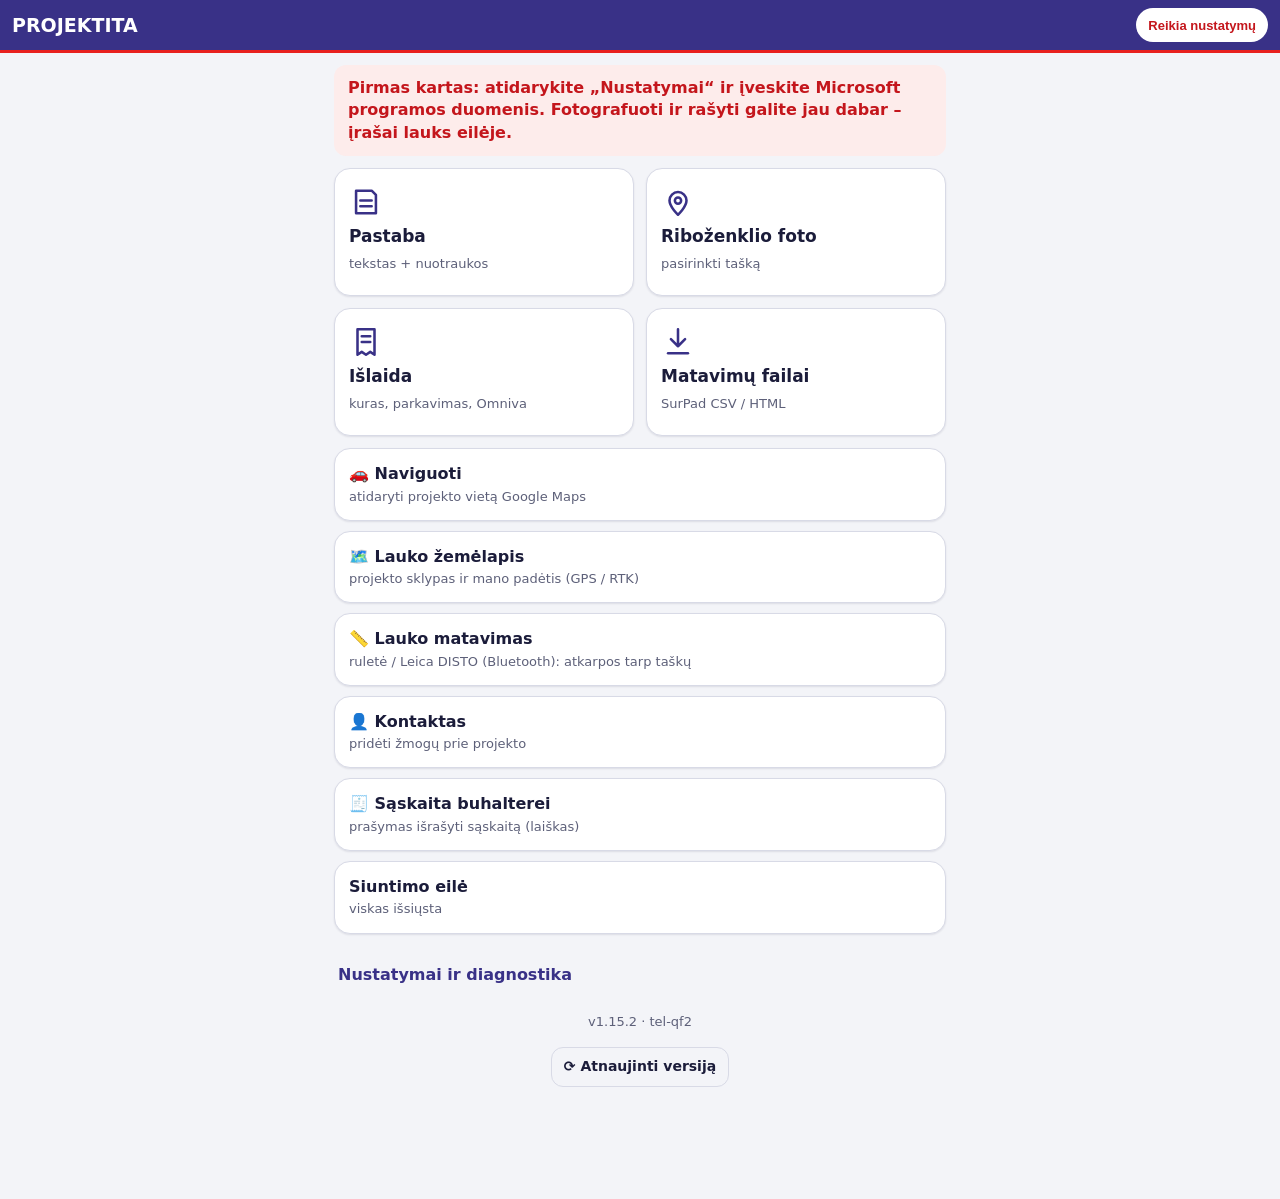
<file: index.html>
<!doctype html>
<html lang="lt">
<head>
<meta charset="utf-8">
<meta name="viewport" content="width=device-width, initial-scale=1, viewport-fit=cover">
<meta name="theme-color" content="#393187">
<link rel="manifest" href="manifest.webmanifest">
<link rel="icon" href="icons/icon-192.png">
<link rel="apple-touch-icon" href="icons/icon-192.png">
<title>PROJEKTITA lauke</title>
<link rel="stylesheet" href="app.css">
</head>
<body>
<header class="top">
  <button id="btn-back" class="icon-btn" aria-label="Atgal" hidden>
    <svg viewBox="0 0 24 24" width="24" height="24" fill="none" stroke="currentColor" stroke-width="2.2" stroke-linecap="round" stroke-linejoin="round"><path d="M15 5l-7 7 7 7"/></svg>
  </button>
  <h1 id="title">PROJEKTITA</h1>
  <button id="pill" class="pill" type="button" aria-label="Siuntimo būsena">…</button>
</header>

<main id="main">

  <!-- PRADŽIA -->
  <section id="v-home" class="view" data-title="PROJEKTITA">
    <div id="home-banner" class="banner" hidden></div>
    <div class="grid">
      <button class="card act" data-go="note">
        <svg viewBox="0 0 24 24" width="34" height="34" fill="none" stroke="currentColor" stroke-width="1.8" stroke-linecap="round" stroke-linejoin="round"><path d="M5 4h11l3 3v13H5z"/><path d="M8 11h8M8 15h8"/></svg>
        <span>Pastaba</span><small>tekstas + nuotraukos</small>
      </button>
      <button class="card act" data-go="marker">
        <svg viewBox="0 0 24 24" width="34" height="34" fill="none" stroke="currentColor" stroke-width="1.8" stroke-linecap="round" stroke-linejoin="round"><path d="M12 21s-6-5.6-6-10a6 6 0 0112 0c0 4.4-6 10-6 10z"/><circle cx="12" cy="11" r="2.2"/></svg>
        <span>Riboženklio foto</span><small>pasirinkti tašką</small>
      </button>
      <button class="card act" data-go="expense">
        <svg viewBox="0 0 24 24" width="34" height="34" fill="none" stroke="currentColor" stroke-width="1.8" stroke-linecap="round" stroke-linejoin="round"><path d="M6 3h12v18l-3-2-3 2-3-2-3 2z"/><path d="M9 8h6M9 12h6"/></svg>
        <span>Išlaida</span><small>kuras, parkavimas, Omniva</small>
      </button>
      <button class="card act" data-go="files">
        <svg viewBox="0 0 24 24" width="34" height="34" fill="none" stroke="currentColor" stroke-width="1.8" stroke-linecap="round" stroke-linejoin="round"><path d="M12 3v12M7 10l5 5 5-5"/><path d="M5 20h14"/></svg>
        <span>Matavimų failai</span><small>SurPad CSV / HTML</small>
      </button>
    </div>
    <button class="card wide" id="home-nav" type="button">
      <span>🚗 Naviguoti</span><small>atidaryti projekto vietą Google Maps</small>
    </button>
    <button class="card wide" data-go="field" id="home-field" type="button">
      <span>🗺️ Lauko žemėlapis</span><small>projekto sklypas ir mano padėtis (GPS / RTK)</small>
    </button>
    <button class="card wide" data-go="fm" id="home-fm" type="button">
      <span>📏 Lauko matavimas</span><small>ruletė / Leica DISTO (Bluetooth): atkarpos tarp taškų</small>
    </button>
    <button class="card wide" data-go="contact" id="home-contact" type="button">
      <span>👤 Kontaktas</span><small>pridėti žmogų prie projekto</small>
    </button>
    <button class="card wide" data-go="invoice" id="home-invoice" type="button">
      <span>🧾 Sąskaita buhalterei</span><small>prašymas išrašyti sąskaitą (laiškas)</small>
    </button>
    <button class="card wide" data-go="queue" id="home-queue">
      <span id="home-queue-title">Siuntimo eilė</span><small id="home-queue-sub">—</small>
    </button>
    <button class="link" data-go="settings">Nustatymai ir diagnostika</button>
    <p class="muted center small" id="home-ver"></p>
    <p class="center"><button type="button" class="btn ghost small" id="home-update">⟳ Atnaujinti versiją</button></p>
  </section>

  <!-- PASTABA -->
  <section id="v-note" class="view" data-title="Nauja pastaba" hidden>
    <label class="lbl">Projektas</label>
    <button type="button" class="pick" id="note-project">Pasirinkite projektą…</button>
    <label class="lbl" for="note-cat">Tipas</label>
    <select id="note-cat"></select>
    <label class="lbl" for="note-title">Tema</label>
    <input id="note-title" type="text" autocomplete="off" placeholder="Trumpai, kas atsitiko / ką padaryti">
    <label class="lbl" for="note-body">Aprašymas</label>
    <textarea id="note-body" rows="5" placeholder="Smulkiau (nebūtina)"></textarea>
    <label class="lbl">Nuotraukos</label>
    <div class="row">
      <button type="button" class="btn" id="note-cam">Fotografuoti</button>
      <button type="button" class="btn ghost" id="note-gal">Iš galerijos</button>
    </div>
    <div class="thumbs" id="note-thumbs"></div>
    <div class="bar"><button type="button" class="btn primary" id="note-save">Išsaugoti į eilę</button></div>
  </section>

  <!-- RIBOŽYMIO FOTO -->
  <section id="v-marker" class="view" data-title="Riboženklio foto" hidden>
    <label class="lbl">Projektas</label>
    <button type="button" class="pick" id="marker-project">Pasirinkite projektą…</button>
    <div id="marker-body" hidden>
      <div class="row between">
        <div id="marker-info" class="muted small"></div>
        <button type="button" class="btn small ghost" id="marker-refresh">Atnaujinti taškus</button>
      </div>
      <div class="seg" id="marker-mode" hidden><button type="button" data-m="plan" class="on">Planas</button><button type="button" data-m="list">Sąrašas</button></div>
      <div id="marker-nopl" class="muted small" hidden>Plano nėra: taškų koordinačių telefonas dar negavo. Kompiuteryje atidarykite projekto KADMAT taškus (programa nusiųs koordinates), tada čia spauskite „Atnaujinti taškus“.</div>
      <input id="marker-filter" type="search" inputmode="numeric" placeholder="Ieškoti taško Nr. …" autocomplete="off">
      <div id="marker-plan" hidden>
        <div class="mk-box">
          <svg id="mk-svg" xmlns="http://www.w3.org/2000/svg"></svg>
          <div class="mk-zoom">
            <button type="button" id="mk-zi" aria-label="Didinti">＋</button>
            <button type="button" id="mk-zo" aria-label="Mažinti">－</button>
            <button type="button" id="mk-fit" aria-label="Rodyti visus">⤢</button>
            <button type="button" id="mk-gps" aria-label="Mano vieta">◎</button>
          </div>
        </div>
        <div class="muted small" id="mk-hint">Palieskite tašką planete, tada „Fotografuoti“. Du pirštai – mastelis.</div>
        <div id="mk-sel" class="mk-sel" hidden>
          <div><b id="mk-sel-nr"></b> <span class="muted" id="mk-sel-k"></span><div class="small" id="mk-sel-n"></div></div>
          <button type="button" class="btn primary" id="mk-shoot">Fotografuoti</button>
        </div>
      </div>
      <div class="chips" id="marker-chips"></div>
      <div id="marker-manual" class="manual" hidden>
        <p class="muted small" id="marker-manual-msg"></p>
        <div class="row">
          <input id="marker-nr" type="text" placeholder="Taško Nr." autocomplete="off">
          <button type="button" class="btn" id="marker-nr-go">Fotografuoti</button>
        </div>
      </div>
    </div>
  </section>

  <!-- KONTAKTAS -->
  <section id="v-contact" class="view" data-title="Naujas kontaktas" hidden>
    <label class="lbl">Projektas</label>
    <button type="button" class="pick" id="ct-project">Pasirinkite projektą…</button>
    <button type="button" class="btn ghost" id="ct-pick" hidden>Pasirinkti iš telefono kontaktų</button>
    <label class="lbl" for="ct-name">Vardas, pavardė / pavadinimas</label>
    <input id="ct-name" type="text" autocomplete="off">
    <label class="lbl" for="ct-role">Kas jis projekte</label>
    <input id="ct-role" type="text" list="ct-roles" autocomplete="off" placeholder="Savininkas, kaimynas, notaras…">
    <datalist id="ct-roles"><option value="Savininkas"><option value="Bendraturtis"><option value="Užsakovo atstovas"><option value="Kaimynas"><option value="Notaras"><option value="Teisininkas"><option value="Seniūnas"><option value="Savivaldybė"><option value="Kita"></datalist>
    <label class="lbl" for="ct-phone">Telefonas</label>
    <input id="ct-phone" type="tel" autocomplete="off" placeholder="+370…">
    <label class="lbl" for="ct-email">El. paštas</label>
    <input id="ct-email" type="email" autocomplete="off">
    <label class="lbl" for="ct-notes">Pastabos</label>
    <textarea id="ct-notes" rows="3" placeholder="Nebūtina"></textarea>
    <div class="bar"><button type="button" class="btn primary" id="ct-save">Išsaugoti į eilę</button></div>
  </section>

  <!-- SĄSKAITA BUHALTEREI -->
  <section id="v-invoice" class="view" data-title="Sąskaita buhalterei" hidden>
    <label class="lbl">Projektas</label>
    <button type="button" class="pick" id="inv-project">Pasirinkite projektą…</button>
    <div id="inv-fin" class="small muted" style="margin:6px 0"></div>
    <label class="lbl" for="inv-customer">Užsakovas</label>
    <input id="inv-customer" type="text" autocomplete="off">
    <label class="lbl" for="inv-work">Darbų rūšis</label>
    <input id="inv-work" type="text" autocomplete="off">
    <label class="lbl" for="inv-contract">Sutartis</label>
    <input id="inv-contract" type="text" autocomplete="off" placeholder="Nr., data arba „žodinė sutartis“">
    <div class="row cols2">
      <div><label class="lbl" for="inv-amount">Sąskaitą išrašyti, €</label><input id="inv-amount" type="text" inputmode="decimal" placeholder="0,00"></div>
      <div><label class="lbl" for="inv-stage">Atsiskaitymas</label><select id="inv-stage"><option>Avansas</option><option>Tarpinis mokėjimas</option><option>Galutinis atsiskaitymas</option><option>Kita</option></select></div>
    </div>
    <label class="lbl" for="inv-payer">Mokėtojas / sąskaitos gavėjas</label>
    <input id="inv-payer" type="text" autocomplete="off">
    <div class="row cols2">
      <div><label class="lbl" for="inv-code">Įmonės / asm. kodas</label><input id="inv-code" type="text" autocomplete="off"></div>
      <div><label class="lbl" for="inv-vat">PVM kodas</label><input id="inv-vat" type="text" autocomplete="off"></div>
    </div>
    <label class="lbl" for="inv-addr">Mokėtojo adresas</label>
    <input id="inv-addr" type="text" autocomplete="off">
    <label class="lbl" for="inv-note">Pastaba buhalterei</label>
    <textarea id="inv-note" rows="3" placeholder="Nebūtina"></textarea>
    <div class="bar">
      <button type="button" class="btn primary" id="inv-send">Rengti laišką buhalterei</button>
      <button type="button" class="btn ghost" id="inv-copy">Kopijuoti tekstą</button>
    </div>
    <p class="small muted" id="inv-note-to"></p>
  </section>

  <!-- IŠLAIDA -->
  <section id="v-expense" class="view" data-title="Nauja išlaida" hidden>
    <label class="lbl">Projektas (nebūtina)</label>
    <button type="button" class="pick" id="exp-project">Be projekto</button>
    <label class="lbl" for="exp-cat">Kategorija</label>
    <select id="exp-cat"></select>
    <div class="row cols3">
      <div><label class="lbl" for="exp-qty">Kiekis</label><input id="exp-qty" type="text" inputmode="decimal" value="1"></div>
      <div><label class="lbl" for="exp-unit">Vnt. kaina, €</label><input id="exp-unit" type="text" inputmode="decimal" placeholder="0,00"></div>
      <div><label class="lbl" for="exp-amount">Suma, €</label><input id="exp-amount" type="text" inputmode="decimal" placeholder="0,00"></div>
    </div>
    <label class="lbl" for="exp-party">Kontrahentas</label>
    <input id="exp-party" type="text" autocomplete="off">
    <div class="row cols2">
      <div><label class="lbl" for="exp-date">Data</label><input id="exp-date" type="date"></div>
      <div><label class="lbl" for="exp-doc">Dok. Nr.</label><input id="exp-doc" type="text" autocomplete="off"></div>
    </div>
    <label class="lbl" for="exp-comment">Komentaras</label>
    <input id="exp-comment" type="text" autocomplete="off">
    <label class="lbl">Kvito nuotrauka</label>
    <div class="row">
      <button type="button" class="btn" id="exp-cam">Fotografuoti kvitą</button>
      <button type="button" class="btn ghost" id="exp-gal">Iš galerijos</button>
    </div>
    <div class="thumbs" id="exp-thumbs"></div>
    <div class="bar"><button type="button" class="btn primary" id="exp-save">Išsaugoti į eilę</button></div>
  </section>

  <!-- MATAVIMŲ FAILAI -->
  <section id="v-files" class="view" data-title="Matavimų failai" hidden>
    <label class="lbl">Projektas</label>
    <button type="button" class="pick" id="files-project">Pasirinkite projektą…</button>
    <p class="muted small">Pasirinkite SurPad eksportuotus CSV (ir, jei norite, HTML) failus. Kompiuteryje jie bus sudėti į projekto „04 matavimu duomenys“ dienos aplanką – pagal PASKUTINĘ faile esančią matavimo datą.</p>
    <button type="button" class="btn" id="files-pick">Pasirinkti failus…</button>
    <ul class="list" id="files-list"></ul>
    <p class="muted small" id="files-info" hidden></p>
    <div class="bar"><button type="button" class="btn primary" id="files-save">Išsaugoti į eilę</button></div>
  </section>

  <!-- LAUKO MATAVIMAS (ruletė / DISTO) -->
  <section id="v-fm" class="view" data-title="Lauko matavimas" hidden>
    <label class="lbl">Projektas</label>
    <button type="button" class="pick" id="fm-project">Pasirinkite projektą…</button>
    <div id="fm-drafts" class="fm-drafts" hidden></div>
    <div class="card fm-box">
      <div class="row between">
        <div>
          <div id="fm-status" class="small muted">DISTO neprijungtas</div>
          <div id="fm-big" class="fm-big">—</div>
        </div>
        <button type="button" class="btn" id="fm-connect">Prijungti DISTO</button>
      </div>
    </div>
    <div id="fm-abris" class="card fm-ab" hidden>
      <div class="row between"><b>Abriso juodraštis</b><span><button type="button" class="btn small primary" id="fm-ab-full">⛶ Planas</button> <button type="button" class="btn small ghost" id="fm-ab-refresh">⟳ Atnaujinti</button></span></div>
      <div id="fm-ab-info" class="small muted"></div>
      <div class="fm-ab-wrap">
        <svg id="fm-ab-svg" xmlns="http://www.w3.org/2000/svg" preserveAspectRatio="xMidYMid meet" hidden></svg>
        <div class="fm-ab-zoom">
          <button type="button" id="fm-ab-zin" aria-label="Didinti">＋</button>
          <button type="button" id="fm-ab-zout" aria-label="Mažinti">－</button>
          <button type="button" id="fm-ab-zfit" aria-label="Rodyti visą">⤢</button>
          <button type="button" id="fm-ab-zln" class="vx" aria-label="Pripiešti linija">／</button>
          <button type="button" id="fm-ab-zwd" class="vx" aria-label="Sutapdinti kampus">⌖</button>
          <button type="button" id="fm-ab-zvx" class="vx" aria-label="Įterpti viršūnę į pasirinktą kraštinę" hidden>●＋</button>
        </div>
      </div>
      <div class="fm-ab-tools">
        <button type="button" class="btn small ghost" id="fm-ab-len">✎ Ruletės ilgis</button>
        <button type="button" class="btn small ghost" id="fm-ab-move">✥ Kampai</button>
        <button type="button" class="btn small ghost" id="fm-ab-ln">／ Linija</button>
        <button type="button" class="btn small ghost" id="fm-ab-add">＋ Objektas</button>
        <button type="button" class="btn small ghost" id="fm-ab-wd">⌖ Sutapdinti kampus</button>
        <button type="button" class="btn small ghost" id="fm-ab-vxu" hidden>↶ Atšaukti keitimą</button>
      </div>
      <div id="fm-ab-rot" class="fm-ab-tools" hidden>
        <span class="small muted">Pakreipti:</span>
        <select id="fm-ab-step" aria-label="Kampo žingsnis"><option value="0.1">0,1°</option><option value="0.5">0,5°</option><option value="1" selected>1°</option><option value="2">2°</option><option value="5">5°</option></select>
        <select id="fm-ab-pivot" aria-label="Sukimo taškas"><option value="a">apie pradžią</option><option value="m">apie vidurį</option><option value="b">apie pabaigą</option></select>
        <button type="button" class="btn small ghost" id="fm-ab-ccw" aria-label="Sukti prieš laikrodžio rodyklę">⟲</button>
        <button type="button" class="btn small ghost" id="fm-ab-cw" aria-label="Sukti pagal laikrodžio rodyklę">⟳</button>
        <button type="button" class="btn small ghost" id="fm-ab-vx">＋ Viršūnė linijoje</button>
        <button type="button" class="btn small ghost" id="fm-ab-del" hidden>✕ Šalinti objektą</button>
      </div>
      <div id="fm-ab-vxp" class="manual" hidden>
        <div class="small">Palieskite liniją brėžinyje, kur įterpti viršūnę – arba įrašykite atstumą nuo kraštinės pradžios:</div>
        <div class="row"><input id="fm-ab-vxd" type="text" inputmode="decimal" autocomplete="off" placeholder="Atstumas nuo pradžios, m"><button type="button" class="btn primary" id="fm-ab-vxok">Įdėti</button></div>
        <div class="row"><button type="button" class="btn small ghost" id="fm-ab-vxd2">← D2</button><button type="button" class="btn small ghost" id="fm-ab-vxmid">Viduryje</button><button type="button" class="btn small ghost" id="fm-ab-vxc">✕ Uždaryti</button></div>
      </div>
      <div id="fm-ab-new" class="manual" hidden>
        <div class="row cols2">
          <div><label class="lbl" for="fm-ab-kind">Objektas</label><select id="fm-ab-kind"></select></div>
          <div><label class="lbl" for="fm-ab-how">Kaip</label><select id="fm-ab-how"><option value="rect">Pagal ilgį (× plotį)</option><option value="draw">Braižyti pirštu</option></select></div>
        </div>
        <div id="fm-ab-dims" class="row cols2">
          <div><label class="lbl" for="fm-ab-l">Ilgis, m</label><input id="fm-ab-l" type="text" inputmode="decimal" placeholder="0,00"></div>
          <div><label class="lbl" for="fm-ab-w">Plotis, m (kontūrui)</label><input id="fm-ab-w" type="text" inputmode="decimal" placeholder="0,00"></div>
        </div>
        <div class="row" style="margin-top:8px"><button type="button" class="btn primary" id="fm-ab-create">Pridėti</button></div>
      </div>
      <div id="fm-ab-draw" class="fm-ab-tools" hidden>
        <button type="button" class="btn small" id="fm-ab-fin-c">Baigti (uždaras)</button>
        <button type="button" class="btn small ghost" id="fm-ab-fin-o">Baigti (atviras)</button>
        <button type="button" class="btn small ghost" id="fm-ab-undo">↶ Atšaukti tašką</button>
        <button type="button" class="btn small ghost" id="fm-ab-cancel">✕</button>
      </div>
      <label class="chk"><input type="checkbox" id="fm-ab-apply" checked> Pataisyti brėžinį pagal išmatuotą ilgį</label>
      <button type="button" class="link" id="fm-ab-reset">Atstatyti pradinį brėžinį iš DWG</button>
      <div id="fm-ab-bar" class="fm-ab-bar" hidden>
        <div id="fm-ab-sel" class="small"></div>
        <div class="row">
          <input id="fm-ab-dist" type="text" inputmode="decimal" autocomplete="off" placeholder="Ruletės ilgis, m">
          <button type="button" class="btn primary" id="fm-ab-save">Įrašyti</button>
        </div>
        <div class="row"><button type="button" class="btn primary" id="fm-ab-use" hidden style="flex:1">Priskirti D2</button></div>
        <div class="row between"><span id="fm-ab-live" class="small muted">D2: —</span><button type="button" class="btn small ghost" id="fm-ab-conn">Prijungti DISTO</button></div>
      </div>
    </div>
    <div class="row cols2">
      <div><label class="lbl" for="fm-from">Nuo taško</label><input id="fm-from" type="text" list="fm-names" autocomplete="off" autocapitalize="characters" placeholder="pvz. K1"></div>
      <div><label class="lbl" for="fm-to">Iki taško</label><input id="fm-to" type="text" list="fm-names" autocomplete="off" autocapitalize="characters" placeholder="pvz. R5"></div>
    </div>
    <datalist id="fm-names"></datalist>
    <div class="row cols2">
      <div><label class="lbl" for="fm-dist">Atstumas, m</label><input id="fm-dist" type="text" inputmode="decimal" placeholder="0,000"></div>
      <div><label class="lbl" for="fm-note">Pastaba</label><input id="fm-note" type="text" autocomplete="off" placeholder="nebūtina"></div>
    </div>
    <label class="chk"><input type="checkbox" id="fm-chain"> Grandinė: kita atkarpa prasideda ten, kur ši baigėsi</label>
    <label class="chk"><input type="checkbox" id="fm-auto"> Įrašyti automatiškai, kai ateina matavimas iš DISTO</label>
    <div class="row" style="margin-top:8px">
      <button type="button" class="btn primary" id="fm-add">Įrašyti atkarpą</button>
      <button type="button" class="btn ghost" id="fm-swap" aria-label="Sukeisti Nuo ir Iki">⇄</button>
    </div>
    <h2>Atkarpos</h2>
    <ul class="list" id="fm-list"></ul>
    <label class="lbl" for="fm-sketch">Eskizo pastaba (nebūtina)</label>
    <textarea id="fm-sketch" rows="2" placeholder="Pvz. matuota nuo pastato kampų iki ribos taško prie tvoros"></textarea>
    <div class="bar"><button type="button" class="btn primary" id="fm-save">Išsaugoti į eilę</button></div>
  </section>

  <!-- EILĖ -->
  <section id="v-queue" class="view" data-title="Siuntimo eilė" hidden>
    <div class="row">
      <button type="button" class="btn primary" id="queue-send">Siųsti dabar</button>
      <button type="button" class="btn ghost" id="queue-clean">Išvalyti išsiųstus</button>
    </div>
    <p class="muted small" id="queue-msg"></p>
    <ul class="list" id="queue-list"></ul>
  </section>

  <!-- LAUKO ŽEMĖLAPIS -->
  <section id="v-field" class="view" data-title="Lauko žemėlapis" hidden>
    <div id="field-start">
      <label class="lbl">Projektas</label>
      <button type="button" class="pick" id="field-project">Pasirinkite projektą…</button>
      <p class="muted small">„Sklypas pagal mano vietą“: kompiuteris suranda jūsų vietos sklypą ir besiribojančius (≤ 0,5 m) iš „Ribos“ SHP. Pasirinkus projektą: kompiuteris (PROJEKTITA turi būti atidaryta) paruoš šio projekto sklypą, kaimynus ir objekto tašką. Telefonas paketą atsisiunčia, iš OneDrive jį ištrina ir laiko tik čia, kol paspausite „Baigti ir ištrinti“ (arba 3 dienas).</p>
      <button type="button" class="btn primary wide100" id="field-get">Gauti lauko paketą</button>
      <button type="button" class="btn primary wide100" id="field-here">📍 Sklypas pagal mano vietą</button>
      <button type="button" class="btn primary wide100" id="field-lpnear">📌 Vietiniai punktai pagal mano vietą</button>
      <button type="button" class="btn ghost wide100" id="field-test">Testas be projekto (mano vieta)</button>
      <div id="field-wait" class="banner" hidden><span id="field-wait-txt"></span> <button type="button" class="btn small ghost" id="field-cancel" hidden>Atšaukti</button></div>
      <h2 id="field-saved-h" hidden>Telefone esantys paketai</h2>
      <ul id="field-saved" class="list"></ul>
      <button type="button" class="btn ghost" id="field-clear" hidden>Ištrinti visus lauko duomenis</button>
    </div>
    <div id="field-map-wrap" hidden>
      <div class="fld-info" id="field-info"></div>
      <div class="fld-map">
        <canvas id="field-canvas"></canvas>
        <div class="fld-ctl">
          <button type="button" id="field-zin" aria-label="Priartinti">+</button>
          <button type="button" id="field-zout" aria-label="Nutolinti">−</button>
          <button type="button" id="field-center" aria-label="Centruoti į mane">◎</button>
          <button type="button" id="field-bg" aria-label="Fono žemėlapis">🗺</button>
          <button type="button" id="field-lp" aria-label="Vietiniai punktai" hidden>📌</button>
        </div>
        <div class="fld-lp" id="field-lp-pop" hidden><button type="button" class="x" id="field-lp-x" aria-label="Uždaryti">×</button><div id="field-lp-body"></div></div>
      </div>
      <div class="row" style="margin-top:10px">
        <button type="button" class="btn small ghost" id="field-fit">Visas sklypas</button>
        <button type="button" class="btn small ghost" id="field-mark">Žyma čia</button>
        <button type="button" class="btn small" id="field-ar">📷 AR</button>
        <button type="button" class="btn small" id="field-done">Baigti ir ištrinti</button>
      </div>
      <p id="field-legend" class="muted small"></p>
    </div>
  </section>

  <!-- NUSTATYMAI -->
  <section id="v-settings" class="view" data-title="Nustatymai" hidden>
    <h2>Paskyra</h2>
    <p id="set-account" class="muted"></p>
    <div class="row">
      <button type="button" class="btn primary" id="set-login">Prisijungti su Microsoft</button>
      <button type="button" class="btn ghost" id="set-logout">Atsijungti</button>
    </div>
    <h2>Įrenginys</h2>
    <label class="lbl" for="set-device">Įrenginio vardas (matomas importo lange)</label>
    <input id="set-device" type="text" autocomplete="off">
    <h2>Microsoft programa (vienkartinis nustatymas)</h2>
    <label class="lbl" for="set-client">Application (client) ID</label>
    <input id="set-client" type="text" autocomplete="off" spellcheck="false">
    <label class="lbl" for="set-tenant">Directory (tenant) ID</label>
    <input id="set-tenant" type="text" autocomplete="off" spellcheck="false">
    <label class="lbl" for="set-path">OneDrive aplankas telefono dėžutei</label>
    <input id="set-path" type="text" autocomplete="off" spellcheck="false">
    <div class="bar"><button type="button" class="btn primary" id="set-save">Išsaugoti nustatymus</button></div>
    <h2>Duomenys iš kompiuterio</h2>
    <p class="muted small" id="set-data"></p>
    <button type="button" class="btn" id="set-refresh">Atnaujinti projektų sąrašą</button>
    <button type="button" class="btn ghost" id="set-fieldclear">Ištrinti visus lauko duomenis</button>
    <button type="button" class="btn" id="set-lpreload">Atnaujinti vietinius punktus (iš OneDrive)</button>
    <button type="button" class="btn" id="set-lplink">Susieti nuotraukas su punktais (photo)</button>
    <p class="muted small" id="set-lpinfo"></p>
    <h2>Diagnostika</h2>
    <pre id="set-log" class="log"></pre>
    <div class="row">
      <button type="button" class="btn ghost" id="set-copylog">Kopijuoti žurnalą</button>
      <button type="button" class="btn ghost" id="set-clearlog">Išvalyti</button>
    </div>
  </section>
</main>

<!-- AR KAMEROS VAIZDAS -->
<div id="ar" hidden>
  <video id="ar-video" playsinline muted autoplay></video>
  <canvas id="ar-canvas"></canvas>
  <div id="ar-hud" class="ar-hud"></div>
  <div id="ar-msg" class="ar-msg"></div>
  <div class="ar-bar">
    <div id="ar-panel" class="ar-panel" hidden>
      <div class="ar-row">
        <button type="button" id="ar-left" aria-label="Perstumti kairėn">◀ 1°</button>
        <button type="button" id="ar-right" aria-label="Perstumti dešinėn">1° ▶</button>
        <button type="button" id="ar-up" aria-label="Pakelti taškus">▲ 0,5°</button>
        <button type="button" id="ar-down" aria-label="Nuleisti taškus">▼ 0,5°</button>
      </div>
      <div class="ar-row">
        <button type="button" id="ar-fov-">FOV −</button>
        <button type="button" id="ar-fov+">FOV +</button>
        <button type="button" id="ar-h">Aukštis</button>
        <button type="button" id="ar-reset">Atstatyti</button>
      </div>
      <div class="ar-row">
        <button type="button" id="ar-bh">Linijos aukštis virš žemės</button>
      </div>
    </div>
    <div class="ar-row">
      <button type="button" id="ar-cal" class="main">Sulygiuoti pagal tašką</button>
      <button type="button" id="ar-fix">📌 Fiksuoti vietą</button>
    </div>
    <div class="ar-row">
      <button type="button" id="ar-cfg">⚙ Kalibravimas</button>
      <button type="button" id="ar-close">Uždaryti</button>
    </div>
  </div>
  <div id="ar-pick" class="ar-pick" hidden>
    <div class="ar-pick-card">
      <div class="sheet-head"><strong>Į kurį tašką nukreipta kryptis?</strong><button type="button" class="icon-btn" id="ar-pick-close" aria-label="Uždaryti">✕</button></div>
      <p class="muted small">Atsistokite vienoje vietoje ir nutaikykite centrinį kryžiuką į tikrą tašką ant ŽEMĖS natūroje (pvz. riboženklį), tada pasirinkite jį sąraše. Taip sulygiuojama ir kryptis, ir pasvirimas.</p>
      <ul id="ar-pick-list" class="list pick-list"></ul>
    </div>
  </div>
</div>

<!-- PROJEKTO PASIRINKIMAS -->
<div id="picker" class="sheet" hidden>
  <div class="sheet-card">
    <div class="sheet-head">
      <strong id="picker-title">Projektas</strong>
      <button type="button" class="icon-btn" id="picker-close" aria-label="Uždaryti">
        <svg viewBox="0 0 24 24" width="24" height="24" fill="none" stroke="currentColor" stroke-width="2.2" stroke-linecap="round"><path d="M6 6l12 12M18 6L6 18"/></svg>
      </button>
    </div>
    <input id="picker-q" type="search" placeholder="Ieškoti pagal PRJ, užsakovą, vietovę…" autocomplete="off">
    <label class="chk"><input type="checkbox" id="picker-completed"> Rodyti ir užbaigtus</label>
    <ul class="list pick-list" id="picker-list"></ul>
    <div class="manual-prj">
      <input id="picker-manual" type="text" placeholder="Arba įrašykite PRJ numerį (pvz. PRJ491)" autocomplete="off" autocapitalize="characters">
      <button type="button" class="btn" id="picker-manual-ok">Naudoti</button>
    </div>
    <p class="muted small" id="picker-note"></p>
  </div>
</div>

<div id="toast" class="toast" hidden></div>

<input type="file" id="in-cam" accept="image/*" capture="environment" hidden>
<input type="file" id="in-gal" accept="image/*" multiple hidden>
<input type="file" id="in-files" accept=".csv,.htm,.html,text/csv,text/html,text/plain" multiple hidden>

<script src="config.js"></script>
<script src="app.js"></script>
</body>
</html>
</file>
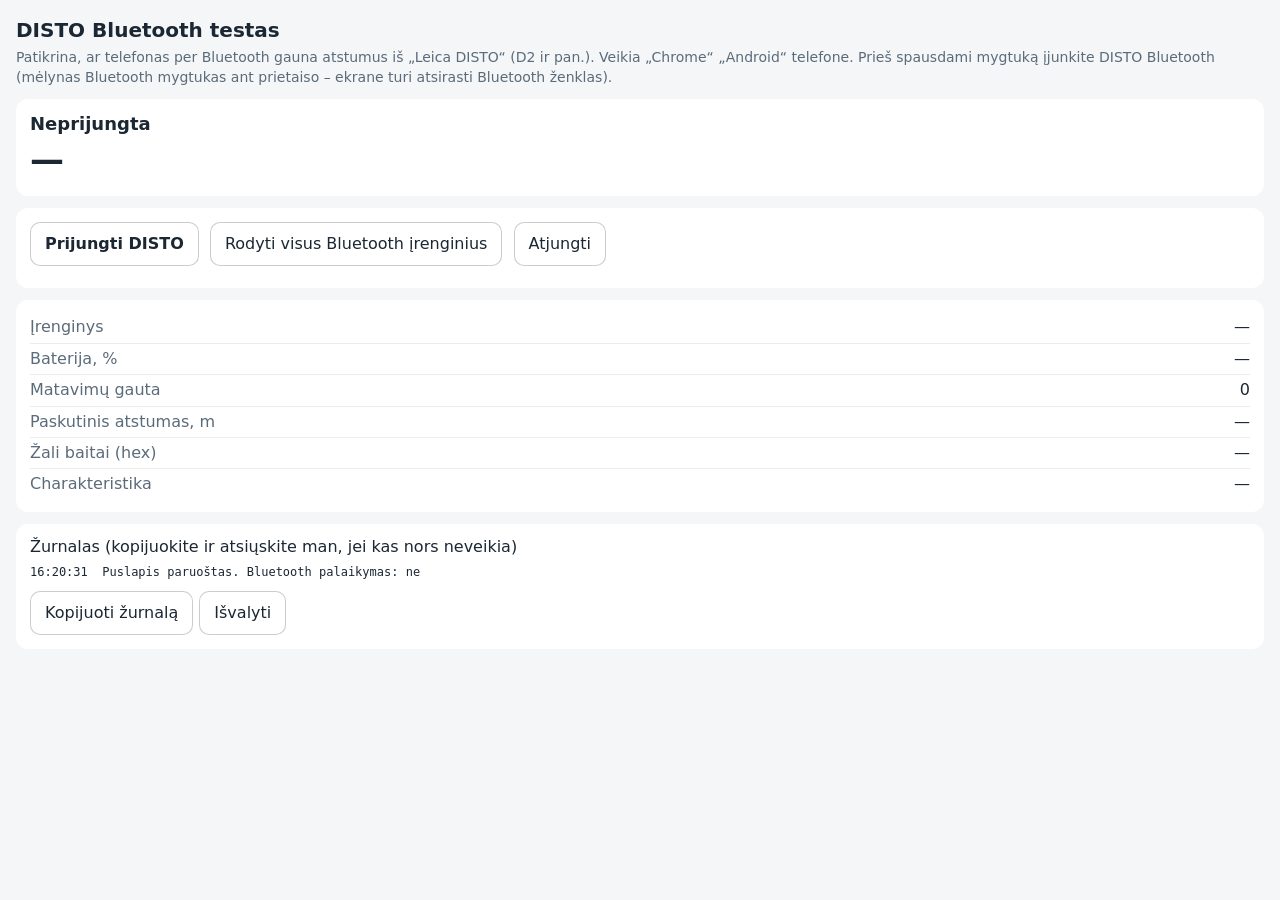
<file: ble-test.html>
<!doctype html>
<html lang="lt">
<head>
<meta charset="utf-8">
<meta name="viewport" content="width=device-width,initial-scale=1">
<title>DISTO Bluetooth testas</title>
<style>
  :root{--bg:#f4f6f8;--fg:#1b2733;--card:#fff;--ok:#1b7f3b;--warn:#b26a00;--bad:#b3261e;--mut:#5b6b7a}
  @media (prefers-color-scheme:dark){:root{--bg:#10161c;--fg:#e8eef3;--card:#1a232c;--ok:#5fd183;--warn:#ffb74d;--bad:#ff8a80;--mut:#98a8b6}}
  body{margin:0;padding:16px;background:var(--bg);color:var(--fg);font:16px/1.4 system-ui,sans-serif}
  h1{font-size:20px;margin:0 0 4px}
  p.hint{color:var(--mut);margin:0 0 12px;font-size:14px}
  .card{background:var(--card);border-radius:12px;padding:12px 14px;margin-bottom:12px}
  .row{display:flex;justify-content:space-between;gap:12px;padding:4px 0;border-bottom:1px solid rgba(128,128,128,.15)}
  .row:last-child{border:0}
  .row span:first-child{color:var(--mut)}
  .big{font-size:34px;font-weight:700}
  .verdict{font-size:18px;font-weight:700}
  .ok{color:var(--ok)}.warn{color:var(--warn)}.bad{color:var(--bad)}
  button{font:inherit;padding:10px 14px;border-radius:10px;border:1px solid rgba(128,128,128,.4);background:var(--card);color:var(--fg);margin:2px 6px 2px 0}
  button.main{font-weight:700}
  pre{margin:0;white-space:pre-wrap;word-break:break-all;font-size:12px;max-height:260px;overflow:auto}
  code{font-size:13px}
</style>
</head>
<body>
<h1>DISTO Bluetooth testas</h1>
<p class="hint">Patikrina, ar telefonas per Bluetooth gauna atstumus iš „Leica DISTO“ (D2 ir pan.). Veikia „Chrome“ „Android“ telefone. Prieš spausdami mygtuką įjunkite DISTO Bluetooth (mėlynas Bluetooth mygtukas ant prietaiso – ekrane turi atsirasti Bluetooth ženklas).</p>

<div class="card">
  <div id="verdict" class="verdict">Neprijungta</div>
  <div id="dist" class="big">—</div>
</div>

<div class="card">
  <button id="btnConnect" class="main">Prijungti DISTO</button>
  <button id="btnAll">Rodyti visus Bluetooth įrenginius</button>
  <button id="btnDisc">Atjungti</button>
  <div id="msg" class="hint" style="margin-top:8px"></div>
</div>

<div class="card">
  <div class="row"><span>Įrenginys</span><span id="name">—</span></div>
  <div class="row"><span>Baterija, %</span><span id="bat">—</span></div>
  <div class="row"><span>Matavimų gauta</span><span id="count">0</span></div>
  <div class="row"><span>Paskutinis atstumas, m</span><span id="last">—</span></div>
  <div class="row"><span>Žali baitai (hex)</span><span id="hex" style="word-break:break-all;text-align:right">—</span></div>
  <div class="row"><span>Charakteristika</span><span id="chr" style="word-break:break-all;text-align:right">—</span></div>
</div>

<div class="card">
  <div class="hint" style="margin-bottom:6px">Žurnalas (kopijuokite ir atsiųskite man, jei kas nors neveikia)</div>
  <pre id="log"></pre>
  <div style="margin-top:8px"><button id="btnCopy">Kopijuoti žurnalą</button><button id="btnClear">Išvalyti</button></div>
</div>

<script>
(function(){
  'use strict';
  var $=function(i){return document.getElementById(i)};
  // Leica DISTO (Bluetooth Smart) paslauga ir „BASIC_MEASUREMENT“ charakteristika (bendruomenės šaltiniai; patikrinama šiuo testu)
  var SVC='3ab10100-f831-4395-b29d-570977d5bf94';
  var CHR_MEAS='3ab1010d-f831-4395-b29d-570977d5bf94';
  var dev=null,server=null,count=0,lines=[];
  function log(s){
    var t=new Date().toLocaleTimeString('lt-LT')+'  '+s;
    lines.push(t);if(lines.length>300)lines.shift();
    $('log').textContent=lines.join('\n');$('log').scrollTop=1e9;
  }
  function hex(dv){var o=[];for(var i=0;i<dv.byteLength;i++)o.push(('0'+dv.getUint8(i).toString(16)).slice(-2));return o.join(' ')}
  function setV(cls,t){var v=$('verdict');v.className='verdict '+cls;v.textContent=t}

  function onMeas(ev){
    var c=ev.target,dv=c.value,id=c.uuid;
    var h=hex(dv);
    var f0=dv.byteLength>=4?dv.getFloat32(0,true):null;
    var f4=dv.byteLength>=8?dv.getFloat32(4,true):null;
    log('ĮEINA '+id.slice(0,8)+' ['+dv.byteLength+' B] '+h+(f0!=null?'  float@0='+f0.toFixed(4):'')+(f4!=null?'  float@4='+f4.toFixed(4):''));
    $('hex').textContent=h;$('chr').textContent=id.slice(0,8);
    // Tikėtinas matavimas: 4 baitų slankiojo kablelio skaičius metrais (0.01 – 300 m)
    if(f0!=null&&isFinite(f0)&&f0>0.01&&f0<300){
      count++;$('count').textContent=count;
      $('dist').textContent=f0.toFixed(3)+' m';$('last').textContent=f0.toFixed(3);
      setV('ok','Gautas atstumas');
    }
  }

  async function start(acceptAll){
    if(!navigator.bluetooth){setV('bad','Naršyklė nepalaiko Bluetooth');$('msg').textContent='Naudokite „Chrome“ „Android“ telefone (ne „iPhone“, ne „Firefox“).';return}
    $('msg').textContent='';
    try{
      var opts=acceptAll?{acceptAllDevices:true,optionalServices:[SVC,'battery_service','device_information']}
                         :{filters:[{namePrefix:'DISTO'},{namePrefix:'Leica'},{services:[SVC]}],optionalServices:[SVC,'battery_service','device_information']};
      log('Ieškoma įrenginio'+(acceptAll?' (visi)':' (DISTO / Leica)')+'…');
      setV('warn','Pasirinkite įrenginį sąraše…');
      dev=await navigator.bluetooth.requestDevice(opts);
      $('name').textContent=dev.name||dev.id;
      log('Pasirinktas: '+(dev.name||'(be vardo)')+' id='+dev.id);
      dev.addEventListener('gattserverdisconnected',function(){setV('warn','Ryšys nutrūko');log('Ryšys nutrūko')});
      setV('warn','Jungiamasi…');
      server=await dev.gatt.connect();
      log('GATT prijungta');
      var svcs=[];
      try{svcs=await server.getPrimaryServices()}catch(e){log('getPrimaryServices: '+e.message)}
      log('Paslaugos: '+svcs.map(function(s){return s.uuid}).join(', '));
      try{
        var b=await (await server.getPrimaryService('battery_service')).getCharacteristic('battery_level');
        $('bat').textContent=(await b.readValue()).getUint8(0);
      }catch(e){log('Baterija nepaskaityta: '+e.message)}
      var svc=null;
      try{svc=await server.getPrimaryService(SVC)}catch(e){log('Leica paslauga nerasta: '+e.message)}
      if(!svc){setV('bad','Leica paslauga nerasta');$('msg').textContent='Šis įrenginys nėra Leica DISTO Bluetooth Smart arba jungtis kitokia. Atsiųskite žurnalą.';return}
      var chars=await svc.getCharacteristics();
      var n=0;
      for(var i=0;i<chars.length;i++){
        var c=chars[i],p=c.properties,flags=[];
        ['read','write','writeWithoutResponse','notify','indicate'].forEach(function(k){if(p[k])flags.push(k)});
        log('Charakteristika '+c.uuid.slice(0,8)+' ['+flags.join(',')+']');
        if(p.notify||p.indicate){
          try{
            c.addEventListener('characteristicvaluechanged',onMeas);
            await c.startNotifications();n++;
            log('  prenumeruota '+c.uuid.slice(0,8));
          }catch(e){log('  nepavyko prenumeruoti '+c.uuid.slice(0,8)+': '+e.message)}
        }
      }
      setV('ok','Prijungta – matuokite (ON/DIST)');
      $('msg').textContent='Prenumeruota charakteristikų: '+n+'. Paspauskite ant DISTO ON/DIST ir išmatuokite atstumą.';
    }catch(e){
      log('KLAIDA: '+e.name+': '+e.message);
      setV('bad','Nepavyko prisijungti');
      $('msg').textContent=(e.name==='NotFoundError'?'Įrenginys nepasirinktas arba nerastas. Pabandykite „Rodyti visus Bluetooth įrenginius“.':e.message);
    }
  }
  $('btnConnect').onclick=function(){start(false)};
  $('btnAll').onclick=function(){start(true)};
  $('btnDisc').onclick=function(){try{if(dev&&dev.gatt.connected)dev.gatt.disconnect()}catch(e){};setV('warn','Atjungta')};
  $('btnClear').onclick=function(){lines=[];$('log').textContent=''};
  $('btnCopy').onclick=function(){
    var t='DISTO BLE testas '+new Date().toISOString()+'\n'+navigator.userAgent+'\n'+lines.join('\n');
    if(navigator.clipboard&&navigator.clipboard.writeText){
      navigator.clipboard.writeText(t).then(function(){$('msg').textContent='Žurnalas nukopijuotas.'},function(){$('msg').textContent='Nepavyko kopijuoti.'});
    }else{$('msg').textContent='Naršyklė neleidžia kopijuoti.'}
  };
  log('Puslapis paruoštas. Bluetooth palaikymas: '+(navigator.bluetooth?'taip':'ne'));
})();
</script>
</body>
</html>
</file>
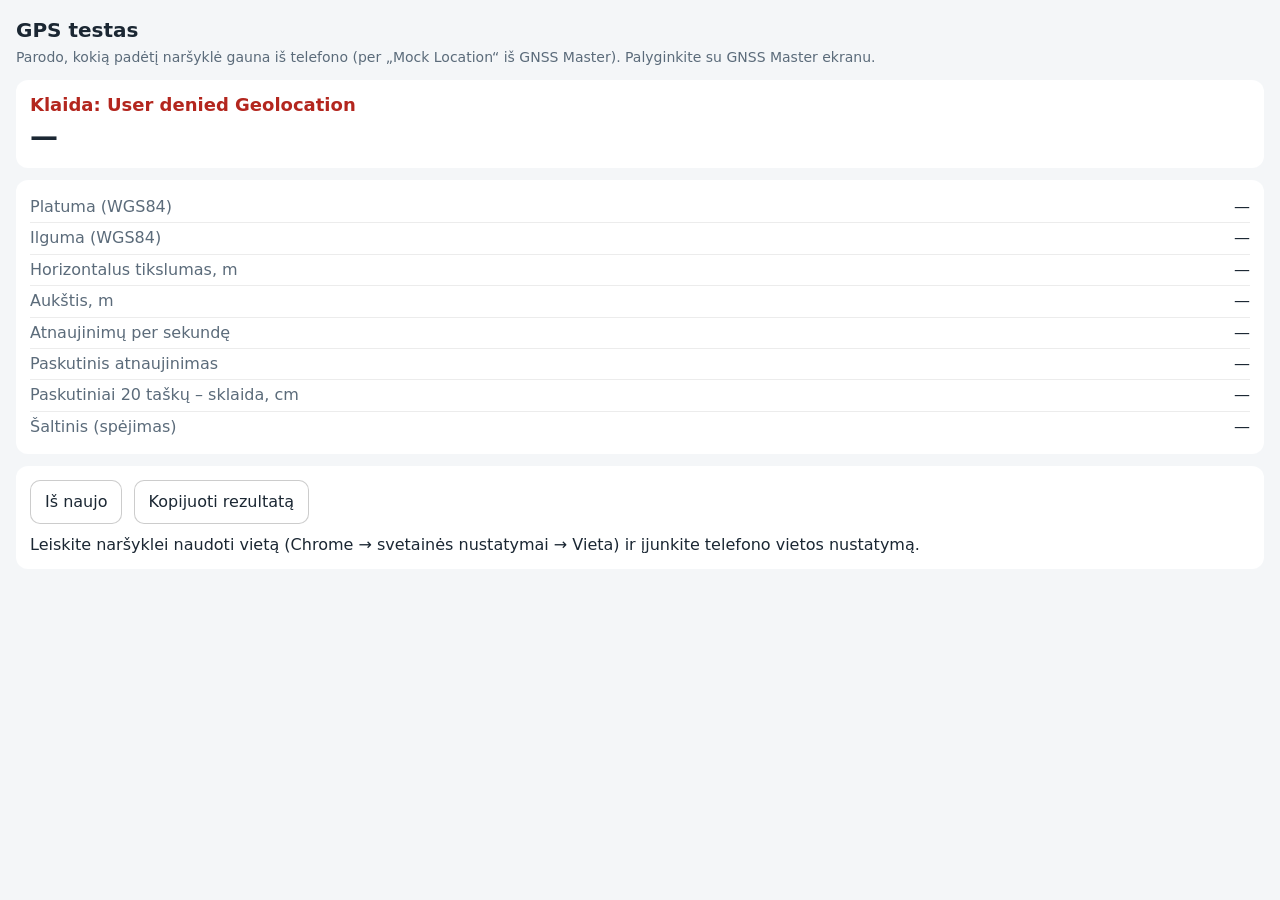
<file: gps-test.html>
<!doctype html>
<html lang="lt">
<head>
<meta charset="utf-8">
<meta name="viewport" content="width=device-width,initial-scale=1">
<title>GPS testas</title>
<style>
  :root{--bg:#f4f6f8;--fg:#1b2733;--card:#fff;--ok:#1b7f3b;--warn:#b26a00;--bad:#b3261e;--mut:#5b6b7a}
  @media (prefers-color-scheme:dark){:root{--bg:#10161c;--fg:#e8eef3;--card:#1a232c;--ok:#5fd183;--warn:#ffb74d;--bad:#ff8a80;--mut:#98a8b6}}
  body{margin:0;padding:16px;background:var(--bg);color:var(--fg);font:16px/1.4 system-ui,sans-serif}
  h1{font-size:20px;margin:0 0 4px}
  p.hint{color:var(--mut);margin:0 0 12px;font-size:14px}
  .card{background:var(--card);border-radius:12px;padding:12px 14px;margin-bottom:12px}
  .row{display:flex;justify-content:space-between;gap:12px;padding:4px 0;border-bottom:1px solid rgba(128,128,128,.15)}
  .row:last-child{border:0}
  .row span:first-child{color:var(--mut)}
  .big{font-size:28px;font-weight:700}
  .verdict{font-size:18px;font-weight:700}
  .ok{color:var(--ok)}.warn{color:var(--warn)}.bad{color:var(--bad)}
  button{font:inherit;padding:10px 14px;border-radius:10px;border:1px solid rgba(128,128,128,.4);background:var(--card);color:var(--fg);margin:2px 6px 2px 0}
  code{font-size:13px}
</style>
</head>
<body>
<h1>GPS testas</h1>
<p class="hint">Parodo, kokią padėtį naršyklė gauna iš telefono (per „Mock Location“ iš GNSS Master). Palyginkite su GNSS Master ekranu.</p>

<div class="card">
  <div id="verdict" class="verdict">Laukiama padėties…</div>
  <div id="acc" class="big">—</div>
</div>

<div class="card">
  <div class="row"><span>Platuma (WGS84)</span><span id="lat">—</span></div>
  <div class="row"><span>Ilguma (WGS84)</span><span id="lon">—</span></div>
  <div class="row"><span>Horizontalus tikslumas, m</span><span id="hacc">—</span></div>
  <div class="row"><span>Aukštis, m</span><span id="alt">—</span></div>
  <div class="row"><span>Atnaujinimų per sekundę</span><span id="rate">—</span></div>
  <div class="row"><span>Paskutinis atnaujinimas</span><span id="age">—</span></div>
  <div class="row"><span>Paskutiniai 20 taškų – sklaida, cm</span><span id="spread">—</span></div>
  <div class="row"><span>Šaltinis (spėjimas)</span><span id="src">—</span></div>
</div>

<div class="card">
  <button id="btnRestart">Iš naujo</button>
  <button id="btnCopy">Kopijuoti rezultatą</button>
  <div id="msg" class="hint" style="margin-top:8px"></div>
</div>

<script>
(function(){
  var wid=null, hist=[], times=[], last=null;
  var $=function(i){return document.getElementById(i)};
  function fmt(n,d){return (n==null||isNaN(n))?'—':n.toFixed(d)}
  function dist(a,b){ // metrai tarp dviejų WGS84 taškų (maža atstumų aproksimacija)
    var R=6371000, dLat=(b.lat-a.lat)*Math.PI/180, dLon=(b.lon-a.lon)*Math.PI/180;
    var x=dLon*Math.cos((a.lat+b.lat)/2*Math.PI/180), y=dLat;
    return Math.sqrt(x*x+y*y)*R;
  }
  function spreadCm(){
    if(hist.length<5) return null;
    var n=hist.length, mlat=0, mlon=0, i;
    for(i=0;i<n;i++){mlat+=hist[i].lat;mlon+=hist[i].lon}
    mlat/=n;mlon/=n;
    var c={lat:mlat,lon:mlon}, s=0;
    for(i=0;i<n;i++){var d=dist(c,hist[i]);s+=d*d}
    return Math.sqrt(s/n)*100;
  }
  function onPos(p){
    var c=p.coords, now=Date.now();
    last={lat:c.latitude,lon:c.longitude,acc:c.accuracy,alt:c.altitude,ts:now};
    hist.push(last); if(hist.length>20) hist.shift();
    times.push(now); while(times.length&&now-times[0]>5000) times.shift();
    render();
  }
  function onErr(e){
    $('verdict').className='verdict bad';
    $('verdict').textContent='Klaida: '+e.message;
    $('msg').textContent='Leiskite naršyklei naudoti vietą (Chrome → svetainės nustatymai → Vieta) ir įjunkite telefono vietos nustatymą.';
  }
  function render(){
    if(!last) return;
    var a=last.acc;
    $('lat').textContent=fmt(last.lat,8);
    $('lon').textContent=fmt(last.lon,8);
    $('hacc').textContent=fmt(a,3);
    $('alt').textContent=fmt(last.alt,2);
    $('acc').textContent='±'+(a<1?(a*100).toFixed(1)+' cm':a.toFixed(1)+' m');
    var v=$('verdict'), s;
    if(a<=0.05){v.className='verdict ok';v.textContent='Panašu į RTK fiksuotą sprendimą';s='RTK (GNSS Master)'}
    else if(a<=0.5){v.className='verdict warn';v.textContent='Panašu į RTK float / DGPS';s='RTK float / DGPS'}
    else if(a<=5){v.className='verdict bad';v.textContent='Įprastas GPS tikslumas – ne RTK';s='telefono GPS arba autonominis imtuvas'}
    else {v.className='verdict bad';v.textContent='Silpnas signalas';s='telefono tinklas / silpnas GPS'}
    $('src').textContent=s;
    $('rate').textContent=fmt(times.length/5,1);
    var sp=spreadCm();
    $('spread').textContent=sp==null?'renkama…':sp.toFixed(1);
  }
  setInterval(function(){
    if(last) $('age').textContent=((Date.now()-last.ts)/1000).toFixed(1)+' s prieš';
  },500);
  function start(){
    if(!('geolocation' in navigator)){onErr({message:'Naršyklė nepalaiko vietos nustatymo'});return}
    if(wid!=null) navigator.geolocation.clearWatch(wid);
    hist=[];times=[];last=null;
    wid=navigator.geolocation.watchPosition(onPos,onErr,{enableHighAccuracy:true,maximumAge:0,timeout:20000});
  }
  $('btnRestart').onclick=start;
  $('btnCopy').onclick=function(){
    if(!last){$('msg').textContent='Dar nėra duomenų.';return}
    var t='GPS testas '+new Date().toISOString()+'\n'+
      'lat='+last.lat.toFixed(8)+' lon='+last.lon.toFixed(8)+' acc='+last.acc.toFixed(3)+' m\n'+
      'sklaida(20)='+(spreadCm()==null?'-':spreadCm().toFixed(1))+' cm, atnaujinimai/s='+(times.length/5).toFixed(1);
    if(navigator.clipboard&&navigator.clipboard.writeText){
      navigator.clipboard.writeText(t).then(function(){$('msg').textContent='Nukopijuota.'},function(){$('msg').textContent=t});
    } else {$('msg').textContent=t}
  };
  start();
})();
</script>
</body>
</html>
</file>
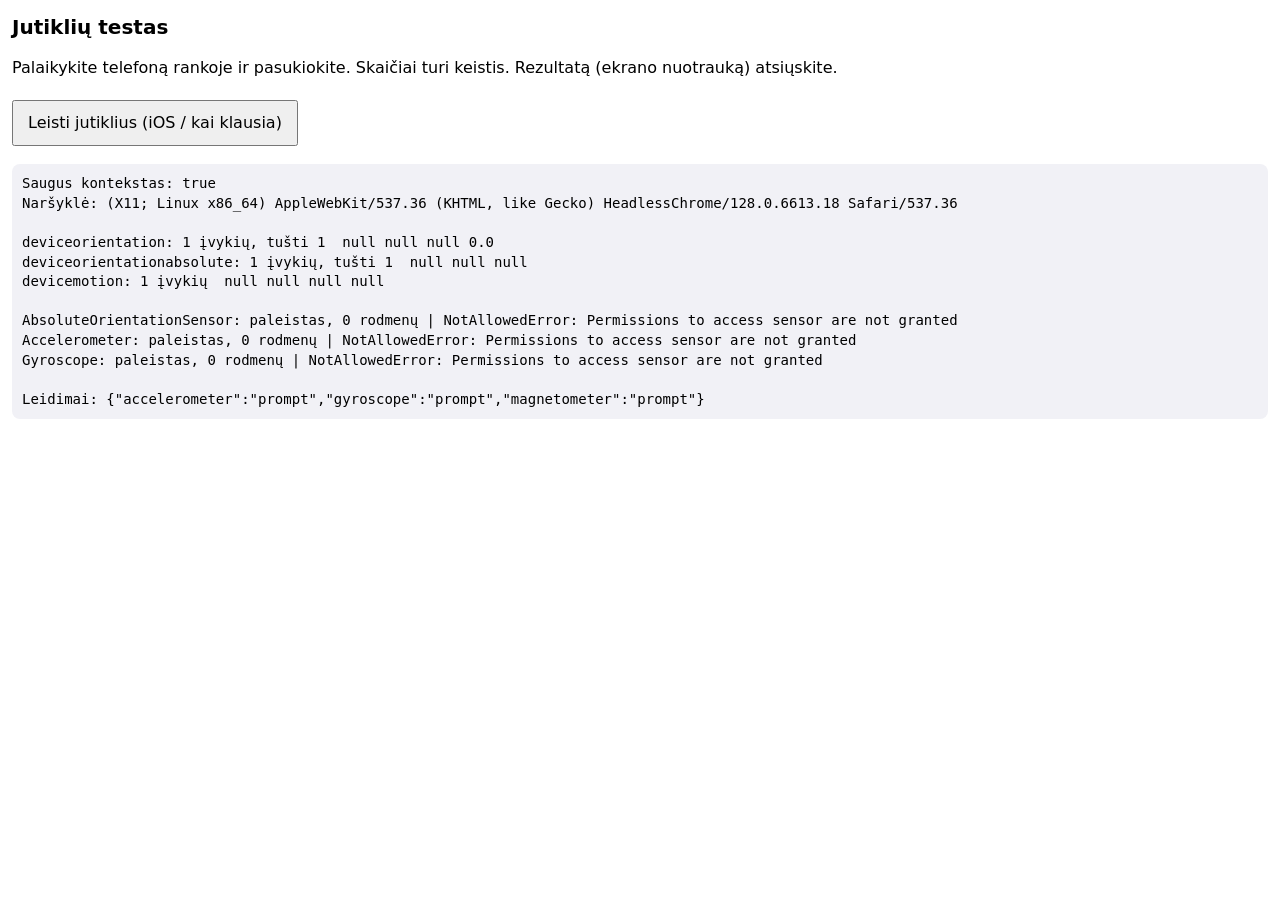
<file: sensoriai.html>
<!doctype html>
<html lang="lt"><head><meta charset="utf-8"><meta name="viewport" content="width=device-width,initial-scale=1">
<title>Jutiklių testas</title>
<style>body{font:16px system-ui,sans-serif;margin:12px;line-height:1.4}h1{font-size:20px}pre{background:#f1f1f6;padding:10px;border-radius:8px;white-space:pre-wrap;font-size:14px}button{font:inherit;padding:10px 14px;margin:4px 4px 4px 0}</style></head>
<body>
<h1>Jutiklių testas</h1>
<p>Palaikykite telefoną rankoje ir pasukiokite. Skaičiai turi keistis. Rezultatą (ekrano nuotrauką) atsiųskite.</p>
<button id="go">Leisti jutiklius (iOS / kai klausia)</button>
<pre id="out">kraunama…</pre>
<script>
const S = { dev: 0, abs: 0, mot: 0, devNull: 0, absNull: 0, last: {}, sens: {}, err: {}, perm: {} };
function r(v) { return v == null ? "null" : (+v).toFixed(1); }
addEventListener("deviceorientation", (e) => { S.dev++; if (e.alpha == null) S.devNull++; S.last.dev = [e.alpha, e.beta, e.gamma, e.absolute]; }, true);
addEventListener("deviceorientationabsolute", (e) => { S.abs++; if (e.alpha == null) S.absNull++; S.last.abs = [e.alpha, e.beta, e.gamma]; }, true);
addEventListener("devicemotion", (e) => { S.mot++; const a = e.accelerationIncludingGravity || {}; S.last.mot = [a.x, a.y, a.z, e.rotationRate && e.rotationRate.alpha]; }, true);
function start(name, opt, key) {
  try {
    if (typeof window[name] === "undefined") { S.sens[key] = "nėra API"; return; }
    const s = new window[name](opt); S.sens[key] = "paleistas, 0 rodmenų"; let n = 0;
    s.addEventListener("reading", () => { n++; S.sens[key] = "rodmenys: " + n; if (key === "AbsOri") S.last.q = s.quaternion && Array.from(s.quaternion).map((x) => x.toFixed(2)).join(","); if (key === "Gyro") S.last.gyro = r(s.x) + "," + r(s.y) + "," + r(s.z); if (key === "Acc") S.last.acc = r(s.x) + "," + r(s.y) + "," + r(s.z); });
    s.addEventListener("error", (e) => { S.err[key] = e.error && (e.error.name + ": " + e.error.message); });
    s.start();
  } catch (e) { S.sens[key] = "klaida: " + e.name + " " + e.message; }
}
async function perms() {
  for (const n of ["accelerometer", "gyroscope", "magnetometer"]) { try { S.perm[n] = (await navigator.permissions.query({ name: n })).state; } catch (e) { S.perm[n] = "nežinoma"; } }
}
perms(); start("AbsoluteOrientationSensor", { frequency: 30 }, "AbsOri"); start("Accelerometer", { frequency: 30 }, "Acc"); start("Gyroscope", { frequency: 30 }, "Gyro");
document.getElementById("go").onclick = async () => {
  try { if (DeviceOrientationEvent.requestPermission) S.perm.dev = await DeviceOrientationEvent.requestPermission(); } catch (e) { S.perm.dev = e.name; }
  try { if (DeviceMotionEvent.requestPermission) S.perm.mot = await DeviceMotionEvent.requestPermission(); } catch (e) { S.perm.mot = e.name; }
};
setInterval(() => {
  const L = S.last;
  document.getElementById("out").textContent =
    "Saugus kontekstas: " + isSecureContext + "\nNaršyklė: " + navigator.userAgent.replace(/^Mozilla\/5.0 /, "").slice(0, 110) +
    "\n\ndeviceorientation: " + S.dev + " įvykių, tušti " + S.devNull + "  " + (L.dev ? L.dev.map(r).join(" ") : "") +
    "\ndeviceorientationabsolute: " + S.abs + " įvykių, tušti " + S.absNull + "  " + (L.abs ? L.abs.map(r).join(" ") : "") +
    "\ndevicemotion: " + S.mot + " įvykių  " + (L.mot ? L.mot.map(r).join(" ") : "") +
    "\n\nAbsoluteOrientationSensor: " + (S.sens.AbsOri || "-") + (S.err.AbsOri ? " | " + S.err.AbsOri : "") + (L.q ? "\n  q=" + L.q : "") +
    "\nAccelerometer: " + (S.sens.Acc || "-") + (S.err.Acc ? " | " + S.err.Acc : "") + (L.acc ? "  " + L.acc : "") +
    "\nGyroscope: " + (S.sens.Gyro || "-") + (S.err.Gyro ? " | " + S.err.Gyro : "") + (L.gyro ? "  " + L.gyro : "") +
    "\n\nLeidimai: " + JSON.stringify(S.perm);
}, 500);
</script></body></html>
</file>
<file: app.css>
/* Įmonės spalvos: tamsiai mėlyna, raudona, balta (+ pilka neutraliems elementams) */
:root{
  --bg:#f3f4f8; --card:#ffffff; --text:#1b1c3a; --muted:#5d6079; --line:#d8dae6;
  --primary:#393187; --primary-text:#ffffff; --primary-soft:#e8e7f5;
  --accent:#e8201f;
  --warn:#c4161c; --warn-soft:#fdeceb; --bad:#c4161c; --bad-soft:#fdeceb; --ok:#393187;
  --shadow:0 1px 2px rgba(20,20,60,.10);
}
@media (prefers-color-scheme:dark){
  :root{
    --bg:#121226; --card:#1b1b38; --text:#eceefb; --muted:#a4a7c8; --line:#2d2e56;
    --primary:#8d86e8; --primary-text:#101036; --primary-soft:#26264f;
    --accent:#ff5a58;
    --warn:#ff8a86; --warn-soft:#3c1a22; --bad:#ff6b68; --bad-soft:#3c1a22; --ok:#b3aef6;
    --shadow:none;
  }
}
*{box-sizing:border-box;-webkit-tap-highlight-color:transparent}
html,body{margin:0;padding:0;background:var(--bg);color:var(--text);
  font:16px/1.4 system-ui,-apple-system,"Segoe UI",Roboto,Arial,sans-serif}
.top{position:sticky;top:0;z-index:5;display:flex;align-items:center;gap:8px;
  padding:calc(8px + env(safe-area-inset-top)) 12px 8px;background:var(--primary);color:var(--primary-text);border-bottom:3px solid var(--accent)}
.top h1{flex:1;margin:0;font-size:19px;font-weight:650;white-space:nowrap;overflow:hidden;text-overflow:ellipsis}
.icon-btn{background:transparent;border:0;color:inherit;padding:8px;margin:-4px;border-radius:10px;min-width:44px;min-height:44px;display:inline-flex;align-items:center;justify-content:center}
.pill{border:0;border-radius:999px;padding:7px 12px;font-size:13px;font-weight:600;background:rgba(255,255,255,.2);color:var(--primary-text);min-height:34px}
.pill.ok{background:rgba(255,255,255,.25)}
.pill.warn{background:#ffffff;color:var(--warn)}
.pill.bad{background:var(--bad);color:#ffffff}
main{padding:12px 14px calc(96px + env(safe-area-inset-bottom));max-width:640px;margin:0 auto}
.view[hidden],[hidden]{display:none !important}
h2{font-size:14px;text-transform:uppercase;letter-spacing:.06em;color:var(--muted);margin:22px 0 6px}
.lbl{display:block;font-size:13px;font-weight:600;color:var(--muted);margin:14px 0 5px}
input[type=text],input[type=search],input[type=date],input[type=tel],input[type=email],select,textarea,.pick{
  width:100%;font:inherit;color:var(--text);background:var(--card);border:1.5px solid var(--line);
  border-radius:12px;padding:13px 12px;min-height:50px}
textarea{resize:vertical}
input:focus,select:focus,textarea:focus,.pick:focus{outline:2px solid var(--primary);outline-offset:1px;border-color:transparent}
.pick{text-align:left;display:block;cursor:pointer}
.pick.empty{color:var(--muted)}
.pick.filled{font-weight:600}
.row{display:flex;gap:10px;flex-wrap:wrap;align-items:flex-end}
.row.between{justify-content:space-between;align-items:center}
.row.cols3>div{flex:1 1 0;min-width:0}
.row.cols2>div{flex:1 1 0;min-width:0}
.row>input{flex:1}
.btn{font:inherit;font-weight:650;border-radius:12px;border:1.5px solid var(--primary);background:var(--card);color:var(--primary);
  padding:12px 16px;min-height:50px;cursor:pointer}
.btn.primary{background:var(--primary);color:var(--primary-text)}
.btn.ghost{border-color:var(--line);color:var(--text);background:transparent}
.btn.small{min-height:40px;padding:8px 12px;font-size:14px}
.btn:disabled{opacity:.5}
.bar{position:sticky;bottom:0;padding:12px 0 calc(8px + env(safe-area-inset-bottom));background:linear-gradient(to top,var(--bg) 70%,transparent);margin-top:18px}
.bar .btn{width:100%}
.grid{display:grid;grid-template-columns:1fr 1fr;gap:12px;margin:6px 0 12px}
.card{background:var(--card);border:1px solid var(--line);border-radius:16px;box-shadow:var(--shadow);color:var(--text);font:inherit}
.card.act{display:flex;flex-direction:column;align-items:flex-start;gap:6px;padding:16px 14px;min-height:128px;text-align:left;cursor:pointer}
.card.act svg{color:var(--primary)}
.card.act span{font-size:17px;font-weight:700}
.card.act small,.card.wide small{color:var(--muted);font-size:13px}
.card.wide{margin-bottom:10px;display:flex;flex-direction:column;gap:2px;width:100%;padding:14px;text-align:left;cursor:pointer}
.card.wide span{font-weight:700}
.link{background:none;border:0;color:var(--primary);font:inherit;font-weight:600;padding:14px 4px;margin-top:6px;cursor:pointer}
.banner{border-radius:12px;padding:12px 14px;margin-bottom:12px;background:var(--warn-soft);color:var(--warn);font-weight:600}
.banner.bad{background:var(--bad-soft);color:var(--bad)}
.muted{color:var(--muted)} .small{font-size:13px} .center{text-align:center}
.thumbs{display:flex;flex-wrap:wrap;gap:8px;margin-top:10px}
.thumb{position:relative;width:84px;height:84px;border-radius:10px;overflow:hidden;border:1px solid var(--line);background:var(--card)}
.thumb img{width:100%;height:100%;object-fit:cover;display:block}
.thumb button{position:absolute;top:2px;right:2px;width:28px;height:28px;border-radius:50%;border:0;background:rgba(0,0,0,.65);color:#fff;font-size:16px;line-height:1}
.list{list-style:none;margin:10px 0;padding:0}
.list li{background:var(--card);border:1px solid var(--line);border-radius:12px;padding:11px 12px;margin-bottom:8px}
.list li .t{font-weight:650}
.list li .s{color:var(--muted);font-size:13px;margin-top:2px;word-break:break-word}
.list li .st{display:inline-block;font-size:12px;font-weight:700;border-radius:999px;padding:2px 9px;margin-top:6px}
.st.pending{background:var(--warn-soft);color:var(--warn)}
.st.sending{background:var(--primary-soft);color:var(--ok)}
.st.sent{background:var(--primary-soft);color:var(--ok)}
.st.error{background:var(--bad-soft);color:var(--bad)}
.list li .acts{display:flex;gap:8px;margin-top:8px}
.chips{display:grid;grid-template-columns:repeat(auto-fill,minmax(92px,1fr));gap:9px;margin:10px 0}
.chip{position:relative;font:inherit;border:1.5px solid var(--line);background:var(--card);color:var(--text);border-radius:12px;
  padding:10px 6px 8px;min-height:64px;text-align:center;cursor:pointer}
.chip b{display:block;font-size:20px}
.chip small{display:block;color:var(--muted);font-size:12px;overflow:hidden;text-overflow:ellipsis;white-space:nowrap}
.chip.done{border-color:var(--primary);background:var(--primary-soft)}
.chip .n{position:absolute;top:4px;right:6px;font-size:12px;font-weight:700;color:var(--ok)}
.manual{margin-top:14px;padding:12px;border:1px dashed var(--line);border-radius:12px}
.sheet{position:fixed;inset:0;z-index:20;background:rgba(0,0,0,.5);display:flex;align-items:flex-end}
.sheet-card{background:var(--bg);width:100%;max-width:640px;margin:0 auto;border-radius:18px 18px 0 0;padding:14px 14px calc(14px + env(safe-area-inset-bottom));
  max-height:88vh;display:flex;flex-direction:column}
.sheet-head{display:flex;align-items:center;justify-content:space-between;margin-bottom:8px}
.pick-list{overflow:auto;flex:1;min-height:120px}
.pick-list li{cursor:pointer}
.chk{display:flex;gap:8px;align-items:center;margin:8px 0;font-size:14px;color:var(--muted)}
.chk input{width:20px;height:20px}
.manual-prj{display:flex;gap:8px;margin-top:6px}
.manual-prj input{flex:1}
.toast{position:fixed;left:50%;bottom:calc(24px + env(safe-area-inset-bottom));transform:translateX(-50%);z-index:30;
  background:#222;color:#fff;border-radius:12px;padding:12px 16px;max-width:90vw;font-weight:600;box-shadow:0 4px 14px rgba(0,0,0,.35)}
.toast.bad{background:var(--bad);color:#fff}
.log{background:var(--card);border:1px solid var(--line);border-radius:12px;padding:10px;font:12px/1.35 ui-monospace,Menlo,Consolas,monospace;
  white-space:pre-wrap;word-break:break-word;max-height:260px;overflow:auto}

/* lauko žemėlapis */
.wide100{width:100%;margin-top:6px}
.fld-info{background:var(--card);border:1px solid var(--line);border-radius:12px;padding:10px 12px;margin-bottom:8px;min-height:64px;line-height:1.45}
.fld-info .acc{font-size:22px;font-weight:800}
.fld-info .acc.ok{color:#1b7f3b}.fld-info .acc.warn{color:#b26a00}.fld-info .acc.bad{color:var(--bad)}
.warnTxt{color:var(--warn);font-weight:600}
.fld-map{position:relative;height:min(60vh,560px);min-height:300px;border:1px solid var(--line);border-radius:12px;overflow:hidden;background:var(--card)}
.fld-map canvas{display:block;width:100%;height:100%}
.fld-ctl{position:absolute;right:8px;top:36px;display:flex;flex-direction:column;gap:8px}
.fld-ctl button{width:44px;height:44px;border-radius:12px;border:1px solid var(--line);background:var(--card);color:var(--text);font-size:22px;font-weight:700;box-shadow:var(--shadow)}
#field-wait .btn{margin-left:8px}
.fld-lp{position:absolute;left:8px;right:64px;bottom:8px;max-height:58%;overflow:auto;background:var(--card);border:1px solid var(--line);border-radius:12px;padding:10px 34px 10px 12px;box-shadow:var(--shadow);font-size:13px;line-height:1.4}
.fld-lp .x{position:absolute;right:4px;top:2px;border:0;background:none;font-size:24px;line-height:1;color:var(--text);min-width:32px;min-height:32px}
.fld-lp .dot{display:inline-block;width:12px;height:12px;border-radius:50%;border:1px solid #232323;margin-right:6px;vertical-align:-1px}
.fld-lp table{width:100%;border-collapse:collapse;margin-top:6px}
.fld-lp td{padding:2px 4px;border-top:1px solid var(--line);vertical-align:top;word-break:break-word}
.fld-lp td:first-child{color:var(--muted);width:36%}
.fld-lp .lp-edit,.fld-lp .lp-ph{margin-top:10px}
.fld-lp .lp-edit .row{display:flex;gap:6px;align-items:center}
.fld-lp .lp-edit textarea{width:100%;box-sizing:border-box;padding:8px;border:1px solid var(--line);border-radius:8px;background:var(--card);color:var(--text);font:inherit;font-size:15px;resize:vertical}
.fld-lp .lp-edit textarea+.btn{margin-top:6px}
.fld-lp .lp-edit input{flex:1;min-width:0;padding:8px;border:1px solid var(--line);border-radius:8px;background:var(--card);color:var(--text);font-size:15px}
.fld-lp .lp-ph .btn{margin-top:6px}
.banner.info{background:var(--primary-soft);color:var(--text);font-weight:500}

/* AR */
#ar{position:fixed;inset:0;z-index:40;background:#000;color:#fff}
#ar video,#ar canvas{position:absolute;inset:0;width:100%;height:100%}
#ar video{object-fit:cover}
.ar-hud{position:absolute;left:8px;right:8px;top:calc(8px + env(safe-area-inset-top));background:rgba(0,0,0,.55);border-radius:12px;padding:8px 10px;font-size:14px;line-height:1.35;color:#fff}
.ar-hud .acc{font-size:20px;font-weight:800}.ar-hud .acc.ok{color:#6ee79a}.ar-hud .acc.warn{color:#ffc266}.ar-hud .acc.bad{color:#ff8a80}
.ar-hud .muted{color:#d6d8ee}.ar-hud .warnTxt{color:#ffc266}
.ar-msg{position:absolute;left:12px;right:12px;top:40%;text-align:center;font-weight:700;text-shadow:0 1px 3px #000}
.ar-bar{position:absolute;left:0;right:0;bottom:0;padding:8px 8px calc(10px + env(safe-area-inset-bottom));background:linear-gradient(to top,rgba(0,0,0,.7),transparent)}
.ar-row{display:flex;gap:8px;margin-top:8px}
.ar-row button{flex:1;min-height:46px;border-radius:12px;border:1px solid rgba(255,255,255,.4);background:rgba(0,0,0,.55);color:#fff;font:inherit;font-weight:650}
.ar-row button.main{background:var(--primary);border-color:transparent;flex:2}
.ar-row button.on{background:#1b7a2e;border-color:transparent}
.ar-panel{background:rgba(0,0,0,.45);border-radius:12px;padding:0 6px 8px}
.ar-pick{position:absolute;inset:0;background:rgba(0,0,0,.6);display:flex;align-items:flex-end}
.ar-pick-card{background:var(--bg);color:var(--text);width:100%;border-radius:18px 18px 0 0;padding:14px 14px calc(14px + env(safe-area-inset-bottom));max-height:70vh;overflow:auto}
.ar-pick-card li{cursor:pointer}

/* Lauko matavimas (DISTO) */
.fm-box{padding:12px 14px;margin:10px 0}
.fm-big{font-size:34px;font-weight:700;line-height:1.1}
.fm-box.ok{border-color:var(--primary);background:var(--primary-soft)}
.list li.fm-item{display:flex;align-items:center;gap:10px;justify-content:space-between}
.list li.fm-item .acts{margin:0}

/* Abriso juodraštis (lauko matavimas) */
.fm-ab{padding:10px 12px;margin:10px 0}
.fm-ab svg{width:100%;height:auto;max-height:62vh;background:var(--bg);border:1px solid var(--line);border-radius:12px;margin:8px 0;touch-action:pan-y}
.fm-ab-tools{display:flex;flex-wrap:wrap;gap:6px;align-items:center;margin:6px 0}
.fm-ab-tools select{width:auto;min-height:36px;padding:4px 8px}
.fm-ab.full{position:fixed;inset:0;z-index:60;margin:0;border-radius:0;overflow:auto;padding:calc(10px + env(safe-area-inset-top)) 12px calc(150px + env(safe-area-inset-bottom));background:var(--bg)}
.fm-ab.full svg{height:52vh;max-height:none;touch-action:none}
.fm-ab-wrap{position:relative}
.fm-ab.full .fm-ab-wrap{position:sticky;top:0;z-index:5;background:var(--bg)}
.fm-ab-zoom{position:absolute;top:14px;right:8px;display:flex;flex-direction:column;gap:6px;z-index:6}
.fm-ab-zoom button{width:44px;height:44px;border-radius:12px;border:1px solid var(--line);background:var(--card);color:var(--text,inherit);font-size:22px;line-height:1;box-shadow:0 2px 6px rgba(0,0,0,.25);padding:0}
.fm-ab-zoom button:active{background:var(--primary);color:#fff}
.fm-ab-zoom button.vx{font-size:14px;font-weight:700;color:var(--primary)}
.fm-ab-zoom button.vx.on{background:var(--primary);color:#fff}
#fm-ab-bar #fm-ab-vxp{margin:0 0 6px;padding:6px 0 0}
.fm-ab-bar{position:fixed;left:0;right:0;bottom:0;z-index:70;background:var(--card);border-top:2px solid var(--primary);padding:10px 12px calc(10px + env(safe-area-inset-bottom));display:flex;flex-direction:column;gap:6px}
.fm-ab-bar .row{display:flex;gap:8px;align-items:center}
.fm-ab-bar input{flex:1;min-width:0}

/* riboženklių planas */
.seg{display:flex;gap:6px;margin:10px 0 6px}
.seg button{flex:1;font:inherit;font-weight:650;border:1.5px solid var(--line);background:var(--card);color:var(--text);border-radius:10px;padding:9px 0;min-height:42px}
.seg button.on{background:var(--primary);color:var(--primary-text);border-color:var(--primary)}
.mk-box{position:relative;border:1.5px solid var(--line);border-radius:12px;overflow:hidden;background:var(--card);margin:8px 0 6px}
#mk-svg{display:block;width:100%;height:calc(100dvh - 380px);min-height:320px;touch-action:none;user-select:none;-webkit-user-select:none}
.mk-zoom{position:absolute;top:8px;right:8px;display:flex;flex-direction:column;gap:6px}
.mk-zoom button{width:42px;height:42px;border-radius:12px;border:1px solid var(--line);background:var(--card);color:var(--text);font-size:21px;line-height:1;padding:0;box-shadow:0 2px 6px rgba(0,0,0,.25)}
.mk-zoom button:active,.mk-zoom button.on{background:var(--primary);color:var(--primary-text)}
.mk-bg{fill:none;stroke:var(--line);stroke-width:1;vector-effect:non-scaling-stroke}
.mk-bld{fill:var(--primary-soft);fill-opacity:.55;stroke:var(--muted);stroke-width:1.2}
.mk-bl{fill:none;stroke:var(--muted);stroke-width:1.2}
.mk-p circle{fill:var(--card);stroke:var(--primary);stroke-width:2}
.mk-p text{font-size:13px;font-weight:700;fill:var(--text);paint-order:stroke;stroke:var(--card);stroke-width:3px;stroke-linejoin:round;pointer-events:none}
.mk-p.done circle{fill:var(--primary)}
.mk-p.hit circle{stroke:var(--accent);stroke-width:3.5}
.mk-p.sel circle{fill:var(--accent);stroke:var(--accent);stroke-width:3}
.mk-me{fill:#1a73e8;stroke:#fff;stroke-width:2.5}
.mk-acc{fill:#1a73e8;fill-opacity:.15;stroke:#1a73e8;stroke-width:1}
.mk-sel{position:sticky;bottom:calc(8px + env(safe-area-inset-bottom));display:flex;align-items:center;justify-content:space-between;gap:10px;margin-top:8px;padding:10px 12px;border:1.5px solid var(--primary);border-radius:12px;background:var(--card);box-shadow:0 2px 10px rgba(0,0,0,.2)}
.mk-sel b{font-size:22px}
.fm-drafts{display:flex;flex-wrap:wrap;gap:6px;align-items:center;margin:8px 0}
.fm-drafts .small{width:100%}
</file>
